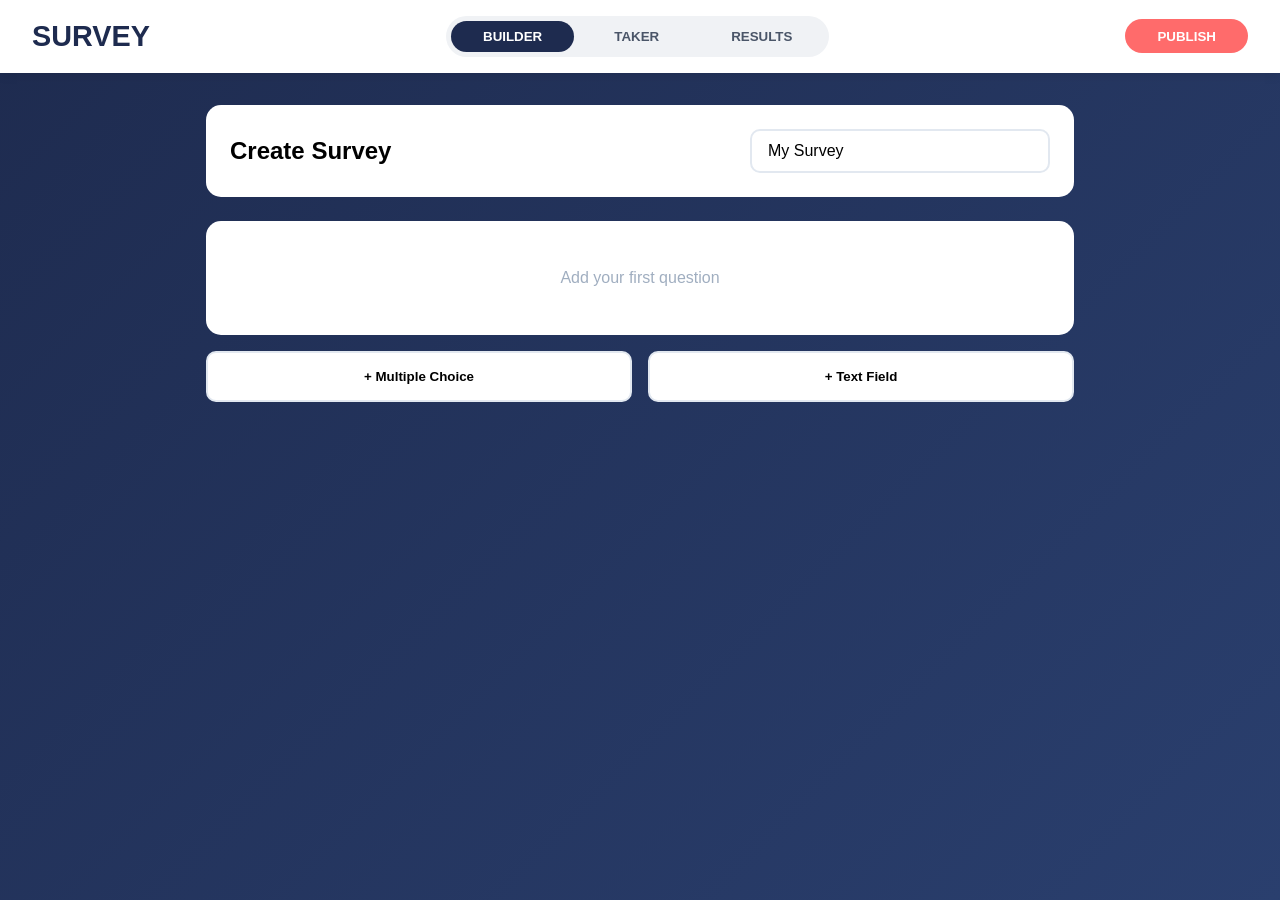
<file: index.html>
<!DOCTYPE html>
<html lang="en">
<head>
    <meta charset="UTF-8">
    <meta name="viewport" content="width=device-width, initial-scale=1.0">
    <title>Survey App</title>
    <link rel="stylesheet" href="style.css">
</head>
<body>
    <header>
        <div class="logo">SURVEY</div>
        <nav>
            <button class="nav-btn active" onclick="showTab('builder')">BUILDER</button>
            <button class="nav-btn" onclick="showTab('taker')">TAKER</button>
            <button class="nav-btn" onclick="showTab('results')">RESULTS</button>
        </nav>
        <button class="publish-btn" onclick="publishSurvey()">PUBLISH</button>
    </header>

    <main>
        <div id="builder" class="tab active">
            <div class="builder-header">
                <h2>Create Survey</h2>
                <input type="text" id="surveyTitle" value="My Survey" placeholder="Survey title">
            </div>
            <div id="questions"></div>
            <div class="add-buttons">
                <button onclick="addQuestion('multiple')">+ Multiple Choice</button>
                <button onclick="addQuestion('text')">+ Text Field</button>
            </div>
        </div>

        <div id="taker" class="tab">
            <div class="taker-header">
                <h2>Take Survey</h2>
                <select id="surveySelect" onchange="selectSurvey(this.value)">
                    <option value="">Choose survey</option>
                </select>
            </div>
            <div id="surveyContainer"></div>
        </div>

        <div id="results" class="tab">
            <h2>Results</h2>
            <div id="resultsContainer"></div>
        </div>
    </main>

    <script src="script.js"></script>
</body>
</html>
</file>
<file: style.css>
* {
    margin: 0;
    padding: 0;
    box-sizing: border-box;
    font-family: Arial, sans-serif;
}

body {
    background: linear-gradient(135deg, #1e2b4f, #2a3f6e);
    min-height: 100vh;
}

header {
    background: white;
    padding: 1rem 2rem;
    display: flex;
    justify-content: space-between;
    align-items: center;
    box-shadow: 0 2px 10px rgba(0,0,0,0.1);
}

.logo {
    font-size: 1.8rem;
    font-weight: bold;
    color: #1e2b4f;
}

nav {
    display: flex;
    gap: 0.5rem;
    background: #f0f2f5;
    padding: 0.3rem;
    border-radius: 30px;
}

.nav-btn {
    padding: 0.5rem 2rem;
    border: none;
    background: none;
    border-radius: 25px;
    cursor: pointer;
    font-weight: 600;
    color: #4a5568;
}

.nav-btn.active {
    background: #1e2b4f;
    color: white;
}

.publish-btn {
    background: #ff6b6b;
    color: white;
    border: none;
    padding: 0.6rem 2rem;
    border-radius: 25px;
    font-weight: 600;
    cursor: pointer;
}

main {
    max-width: 900px;
    margin: 2rem auto;
    padding: 0 1rem;
}

.tab {
    display: none;
}

.tab.active {
    display: block;
}

.builder-header, .taker-header {
    background: white;
    padding: 1.5rem;
    border-radius: 15px;
    margin-bottom: 1.5rem;
    display: flex;
    justify-content: space-between;
    align-items: center;
}

#surveyTitle, #surveySelect {
    padding: 0.7rem 1rem;
    border: 2px solid #e2e8f0;
    border-radius: 10px;
    width: 300px;
    font-size: 1rem;
}

#surveyTitle:focus, #surveySelect:focus {
    outline: none;
    border-color: #ff6b6b;
}

.question-box {
    background: white;
    padding: 1.5rem;
    border-radius: 15px;
    margin-bottom: 1rem;
    box-shadow: 0 2px 8px rgba(0,0,0,0.05);
}

.question-header {
    display: flex;
    gap: 1rem;
    margin-bottom: 1rem;
    align-items: center;
}

.question-header input {
    flex: 1;
    padding: 0.7rem;
    border: 2px solid #e2e8f0;
    border-radius: 8px;
    font-size: 1rem;
}

.type-tag {
    background: #e2e8f0;
    padding: 0.3rem 1rem;
    border-radius: 20px;
    font-size: 0.8rem;
    font-weight: bold;
}

.delete-btn {
    background: none;
    border: none;
    font-size: 1.2rem;
    cursor: pointer;
    color: #ff6b6b;
}

.options-area {
    margin-left: 1.5rem;
}

.option-row {
    display: flex;
    gap: 0.5rem;
    margin-bottom: 0.5rem;
    align-items: center;
}

.option-row input {
    flex: 1;
    padding: 0.5rem;
    border: 2px solid #e2e8f0;
    border-radius: 6px;
}

.remove-opt {
    background: none;
    border: none;
    color: #ff6b6b;
    cursor: pointer;
    font-size: 1rem;
}

.add-opt {
    background: none;
    border: 2px dashed #ff6b6b;
    color: #ff6b6b;
    padding: 0.5rem 1rem;
    border-radius: 20px;
    margin-top: 0.5rem;
    cursor: pointer;
}

.add-buttons {
    display: flex;
    gap: 1rem;
    margin-top: 1rem;
}

.add-buttons button {
    flex: 1;
    padding: 1rem;
    background: white;
    border: 2px solid #e2e8f0;
    border-radius: 10px;
    cursor: pointer;
    font-weight: 600;
}

.add-buttons button:hover {
    border-color: #ff6b6b;
    color: #ff6b6b;
}

.survey-card {
    background: white;
    padding: 2rem;
    border-radius: 15px;
}

.survey-question {
    margin-bottom: 2rem;
}

.survey-question p {
    font-weight: bold;
    margin-bottom: 0.8rem;
}

.survey-question input[type="text"] {
    width: 100%;
    padding: 0.8rem;
    border: 2px solid #e2e8f0;
    border-radius: 8px;
}

.radio-group {
    display: flex;
    flex-direction: column;
    gap: 0.8rem;
}

.radio-item {
    display: flex;
    align-items: center;
    gap: 0.5rem;
    padding: 0.5rem;
    background: #f8fafc;
    border-radius: 8px;
}

.submit-btn {
    width: 100%;
    padding: 1rem;
    background: #ff6b6b;
    color: white;
    border: none;
    border-radius: 10px;
    font-size: 1.1rem;
    font-weight: bold;
    cursor: pointer;
    margin-top: 1rem;
}

#resultsContainer {
    background: white;
    padding: 2rem;
    border-radius: 15px;
}

.result-item {
    border-bottom: 1px solid #e2e8f0;
    padding: 1rem 0;
}

.result-question {
    font-weight: bold;
    margin-bottom: 0.5rem;
}

.result-answer {
    background: #e2e8f0;
    padding: 0.5rem 1rem;
    border-radius: 20px;
    display: inline-block;
}

.placeholder {
    text-align: center;
    color: #a0aec0;
    padding: 3rem;
    background: white;
    border-radius: 15px;
}
</file>
